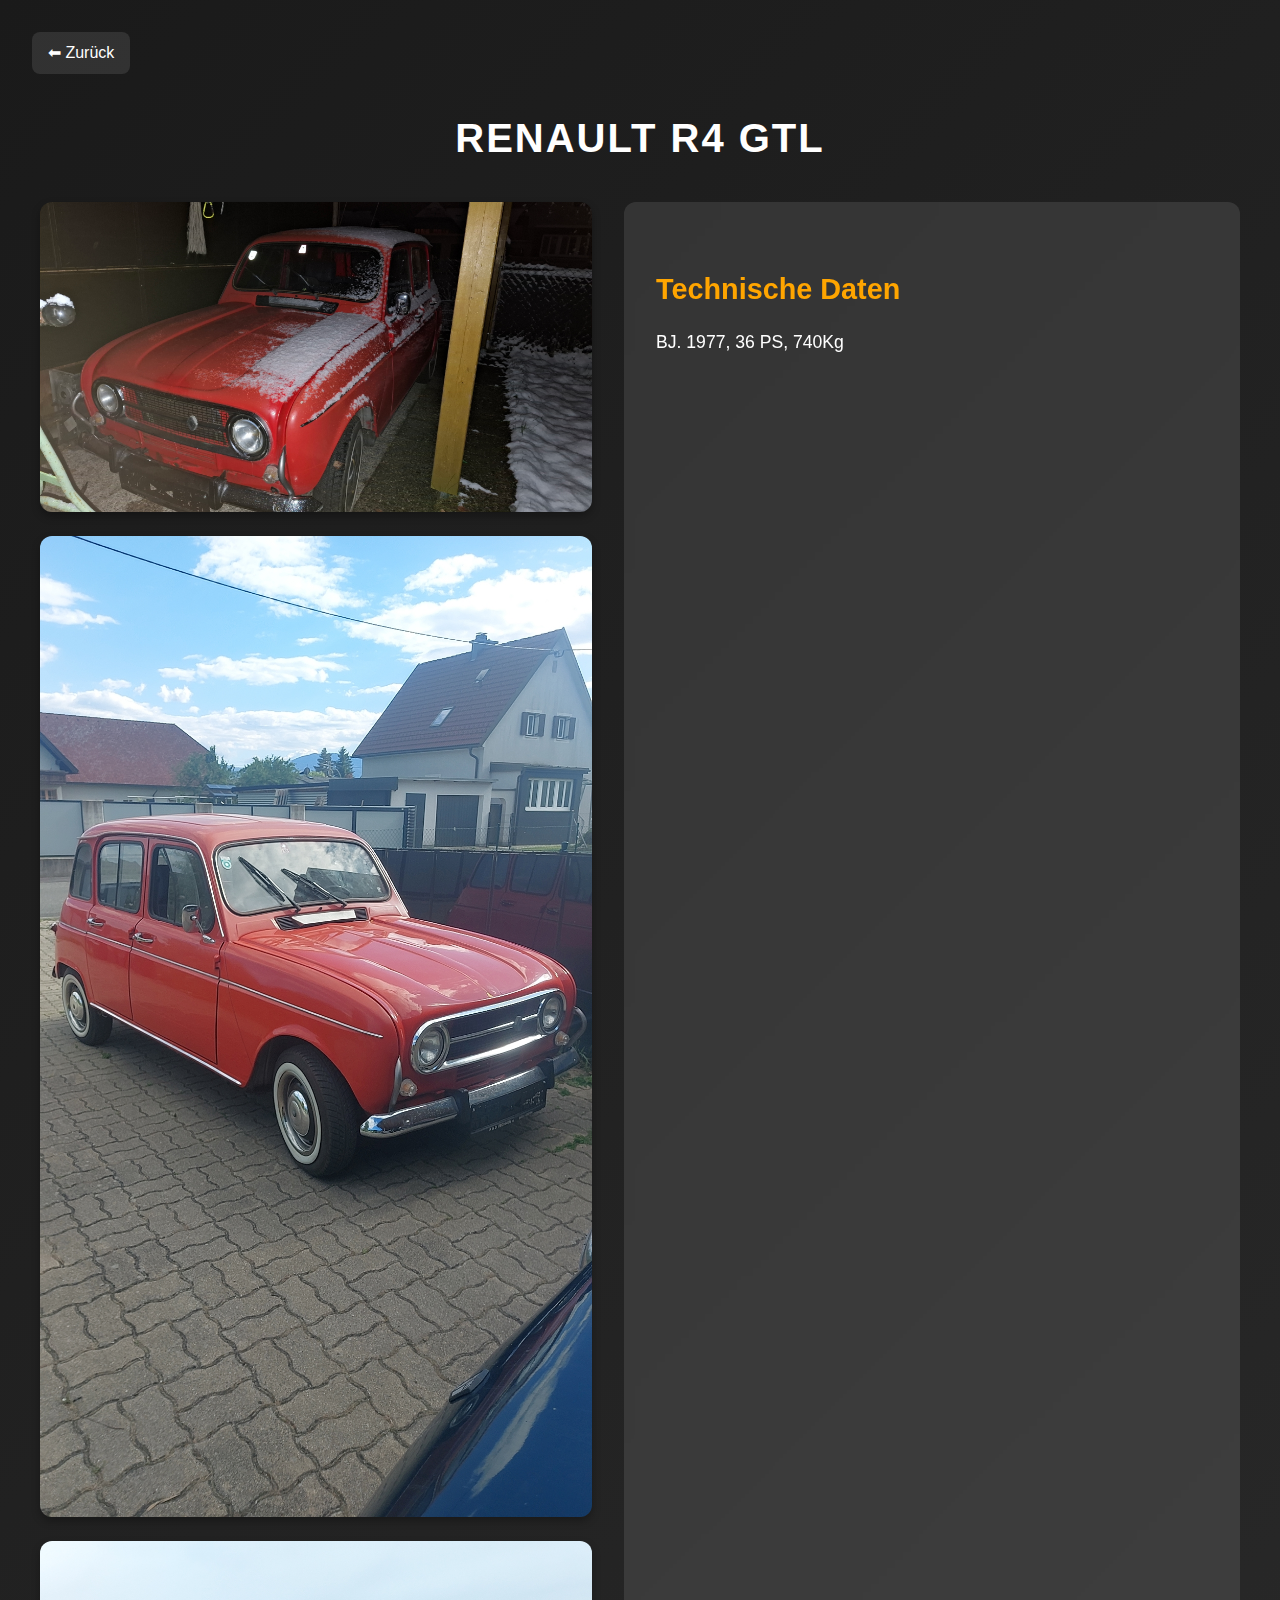
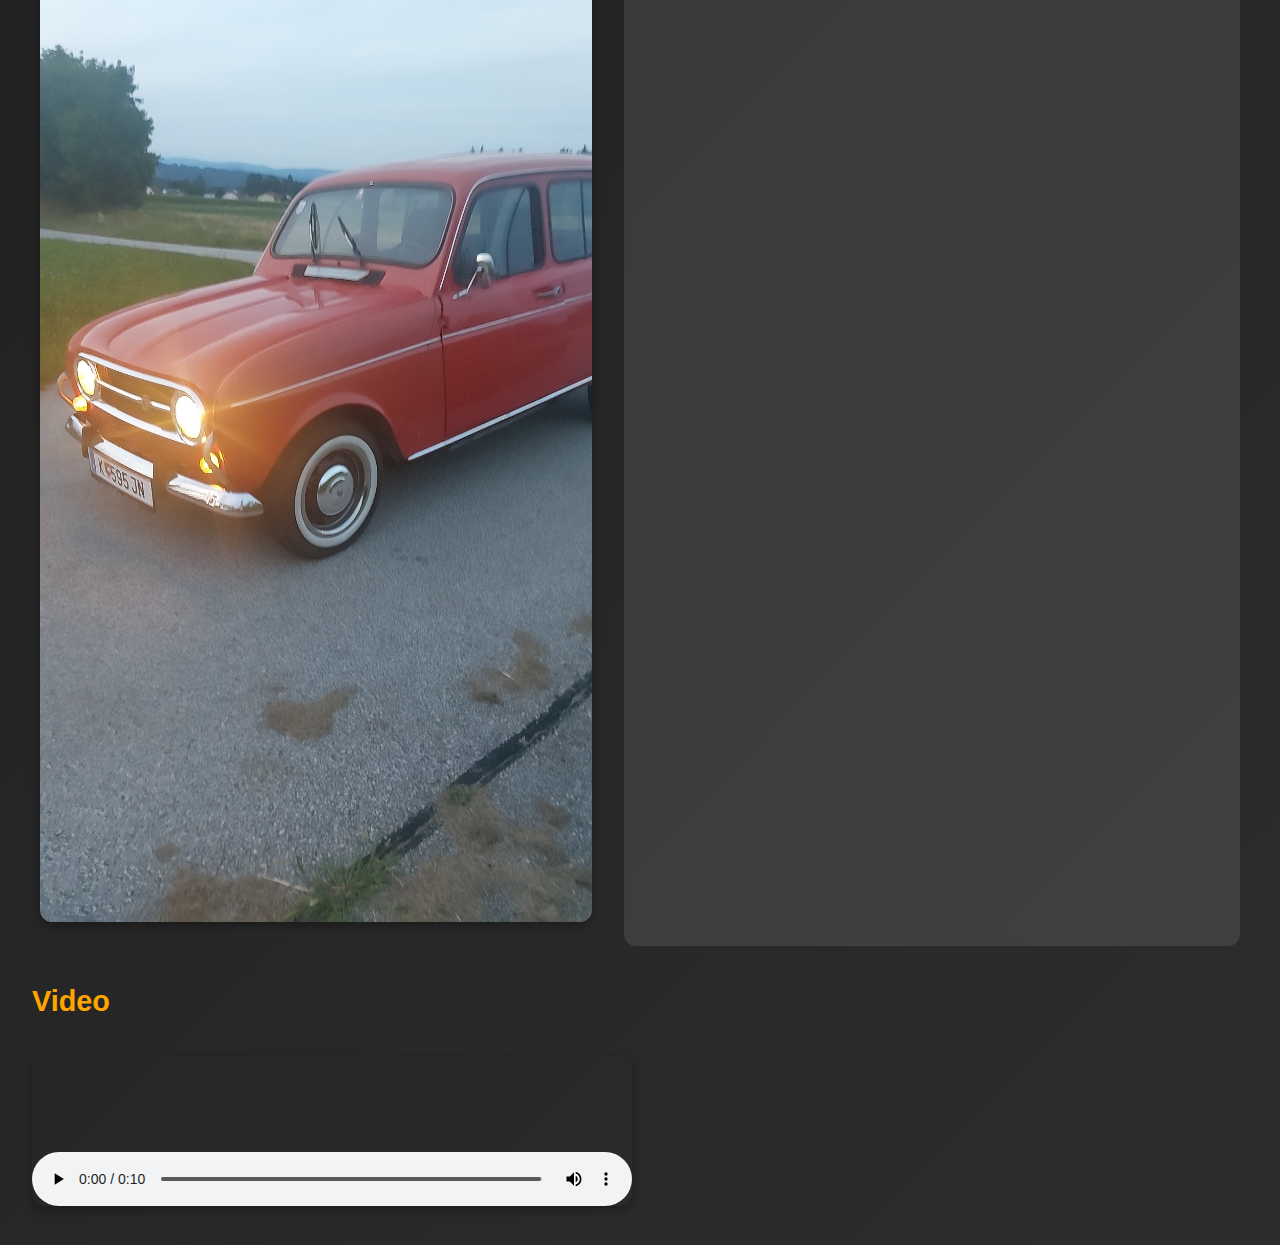
<file: renault.html>
<!DOCTYPE html>
<html lang="de">
<head>
    <meta charset="UTF-8">
    <meta name="viewport" content="width=device-width, initial-scale=1.0">
    <title>Renault R4 GTL</title>
    <style>
        * {
            margin: 0;
            padding: 0;
            box-sizing: border-box;
        }

        body {
            font-family: 'Segoe UI', Arial, sans-serif;
            background: linear-gradient(135deg, #1a1a1a 0%, #2d2d2d 100%);
            color: white;
            padding: 2rem;
            line-height: 1.6;
        }

        .back-button {
            display: inline-block;
            padding: 0.5rem 1rem;
            background: rgba(255, 255, 255, 0.1);
            color: white;
            text-decoration: none;
            border-radius: 8px;
            margin-bottom: 2rem;
            transition: background-color 0.3s ease;
        }

        .back-button:hover {
            background: rgba(255, 255, 255, 0.2);
        }

        h1 {
            font-size: 2.5rem;
            margin-bottom: 2rem;
            text-align: center;
            text-transform: uppercase;
            letter-spacing: 2px;
        }

        h2 {
            font-size: 1.8rem;
            margin: 2rem 0 1rem;
            color: #ffa500;
        }

        .container {
            max-width: 1200px;
            margin: 0 auto;
            display: flex;
            gap: 2rem;
            flex-wrap: wrap;
        }

        .image-column {
            flex: 1;
            min-width: 300px;
        }

        .image-column img {
            width: 100%;
            border-radius: 12px;
            margin-bottom: 1rem;
            transition: transform 0.3s ease;
            box-shadow: 0 4px 8px rgba(0, 0, 0, 0.3);
        }

        .image-column img:hover {
            transform: scale(1.02);
        }

        .text {
            flex: 1;
            min-width: 300px;
            background: rgba(255, 255, 255, 0.1);
            padding: 2rem;
            border-radius: 12px;
            backdrop-filter: blur(5px);
        }

        .text p {
            font-size: 1.1rem;
            margin-bottom: 1rem;
        }

        video {
            max-width: 100%;
            border-radius: 12px;
            margin-top: 1rem;
            box-shadow: 0 4px 8px rgba(0, 0, 0, 0.3);
        }

        @media (max-width: 768px) {
            body {
                padding: 1rem;
            }

            h1 {
                font-size: 2rem;
            }

            .container {
                flex-direction: column;
            }

            .text {
                padding: 1rem;
            }
        }
    </style>
</head>
<body>
    <a href="index.html" class="back-button">⬅ Zurück</a>
    <h1>Renault R4 GTL</h1>
    
    <div class="container">
        <div class="image-column">
            <img src="images/r4-3.jpg" alt="r4_1">
            <img src="images/r4-2.jpg" alt="r4_2">
            <img src="images/r4-1.jpg" alt="r4_3">
        </div>
        <div class="text">
            <h2>Technische Daten</h2>
            <p>BJ. 1977, 36 PS, 740Kg</p>
        </div>
    </div>
    <h2>Video</h2>
    <video controls width="600">
        <source src="videos/R4-4.mp4" type="video/mp4">
        Dein Browser unterstützt das Video nicht.
    </video>
</body>
</html>
</file>
